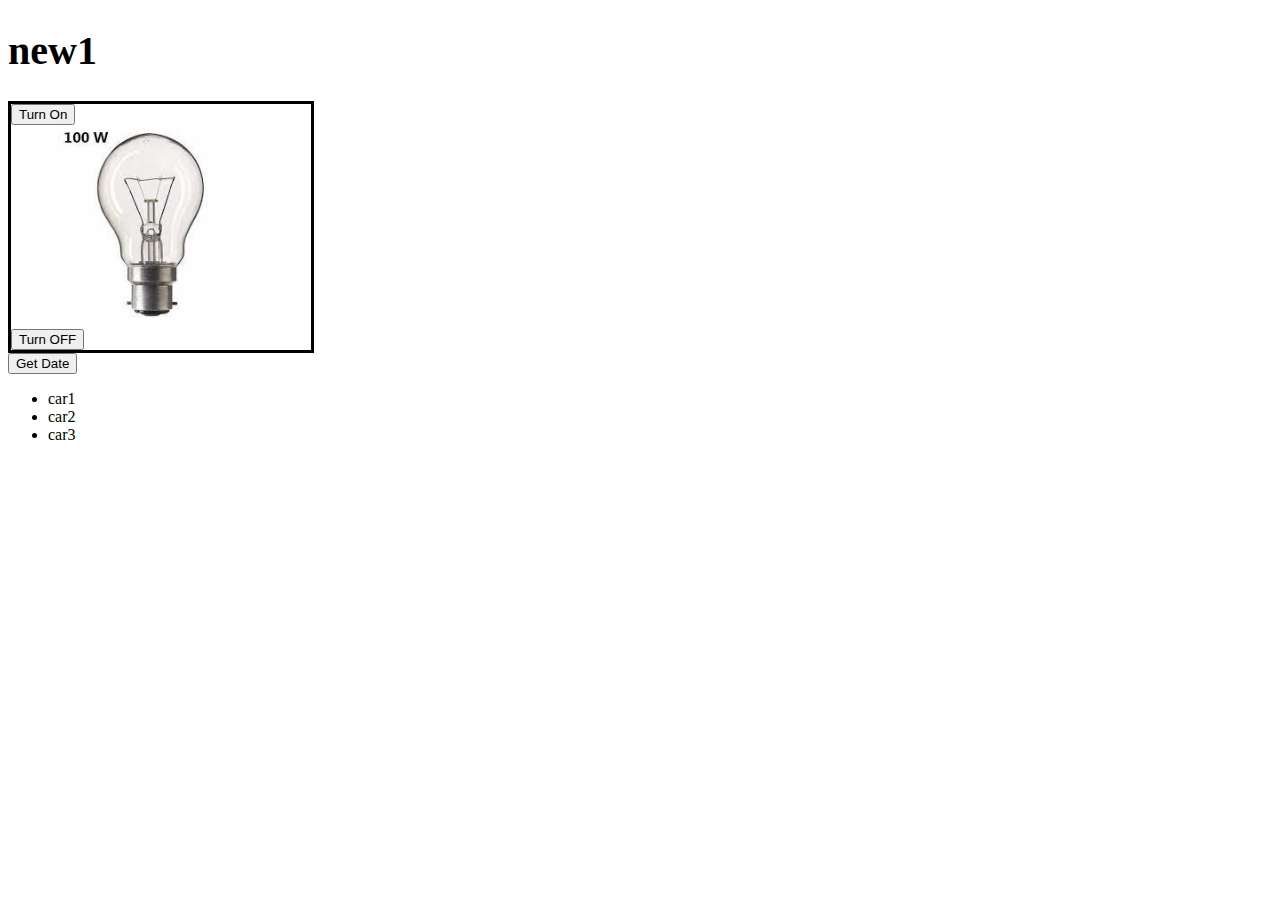
<file: javascript_w3_school/index.html>
<!DOCTYPE html>
<html lang="en">
<head>
    <title>js</title>
</head>
<body>
    <h1 id="txt">Hello</h1>

    <div class="bulb-example" style="margin-top:20px; width: 300px; border:solid">
        <button
        onclick="fun()"
        id="btn1">Turn On</button>
        <img style="margin-left: 40px; width:200px;" src="./images/on.jpeg" alt="" id="off">
        <!-- <img src="./images/off.webp" style="width:180px;" alt="" id="on"> -->

        <button onclick="funn2()">Turn OFF</button>
    </div>

    <button onclick="getDate()" id="dt">Get Date</button>
    <p id="dt1"></p>
</body>
<script src="./index.js"></script>

</html>
</file>
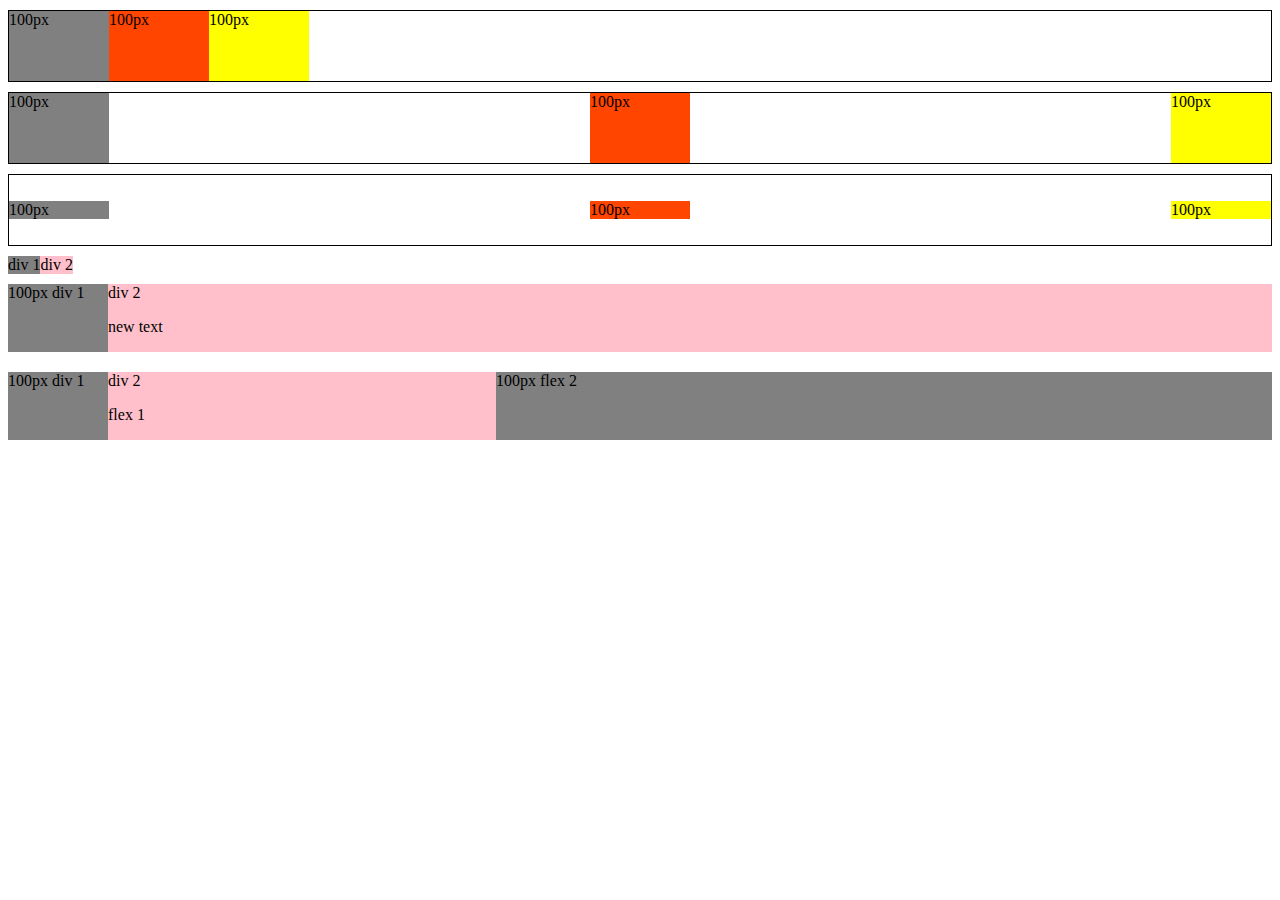
<file: flexbox.html>
<!DOCTYPE html>
<head>
    <style>
        .container {
            display: flex;
            flex-direction: row;
            margin-bottom: 10px;
        }

        .container1 {
            display: flex;
            flex-direction: row;
            margin-bottom: 20px;
        }

        .header {
            margin-top: 10px;
            margin-bottom: 10px;
            height: 70px;
            border:solid;
            border-width: 1px;
            display: flex;
            flex-direction: row;
            justify-content: start;
        }

        .header1 {
            margin-top: 10px;
            margin-bottom: 10px;
            height: 70px;
            border:solid;
            border-width: 1px;
            display: flex;
            flex-direction: row;
            justify-content: space-between;
        }

        .header2 {
            margin-top: 10px;
            margin-bottom: 10px;
            height: 70px;
            border:solid;
            border-width: 1px;
            display: flex;
            flex-direction: row;
            justify-content: space-between;
            align-items: center;
        }
    </style>
    <title>Flexbox Practise</title>
</head>
<body>

    <div class="header">

        <div style="background-color:grey; width:100px">100px</div>


        <div style="background-color:orangered; width:100px">100px</div>


        <div style="background-color:yellow;  width:100px">100px</div>

    </div>

    <div class="header1">

        <div style="background-color:grey; width:100px">100px</div>


        <div style="background-color:orangered; width:100px">100px</div>


        <div style="background-color:yellow;  width:100px">100px</div>

    </div>

    <div class="header2">

        <div style="background-color:grey; width:100px">100px</div>


        <div style="background-color:orangered; width:100px">100px</div>


        <div style="background-color:yellow;  width:100px">100px</div>

    </div>

    <div class="container">
        <div style="background-color:grey">div 1</div>
        <div style="background-color:pink">div 2</div>
    </div>

    <div class="container1">
        <div style="background-color:grey; width:100px">100px div 1</div>

        <div style="background-color:pink; flex: 1">div 2<p>
            new text
        </p></div>
        
    </div>

    <div class="container1">
        <div style="background-color:grey; width:100px">100px div 1</div>

        <div style="background-color:pink; flex: 1">div 2<p>
            flex 1
        </p></div>

        <div style="background-color:grey; width:100px; flex: 2">100px flex 2</div>
        
    </div>
    
</body>
</html>
</file>
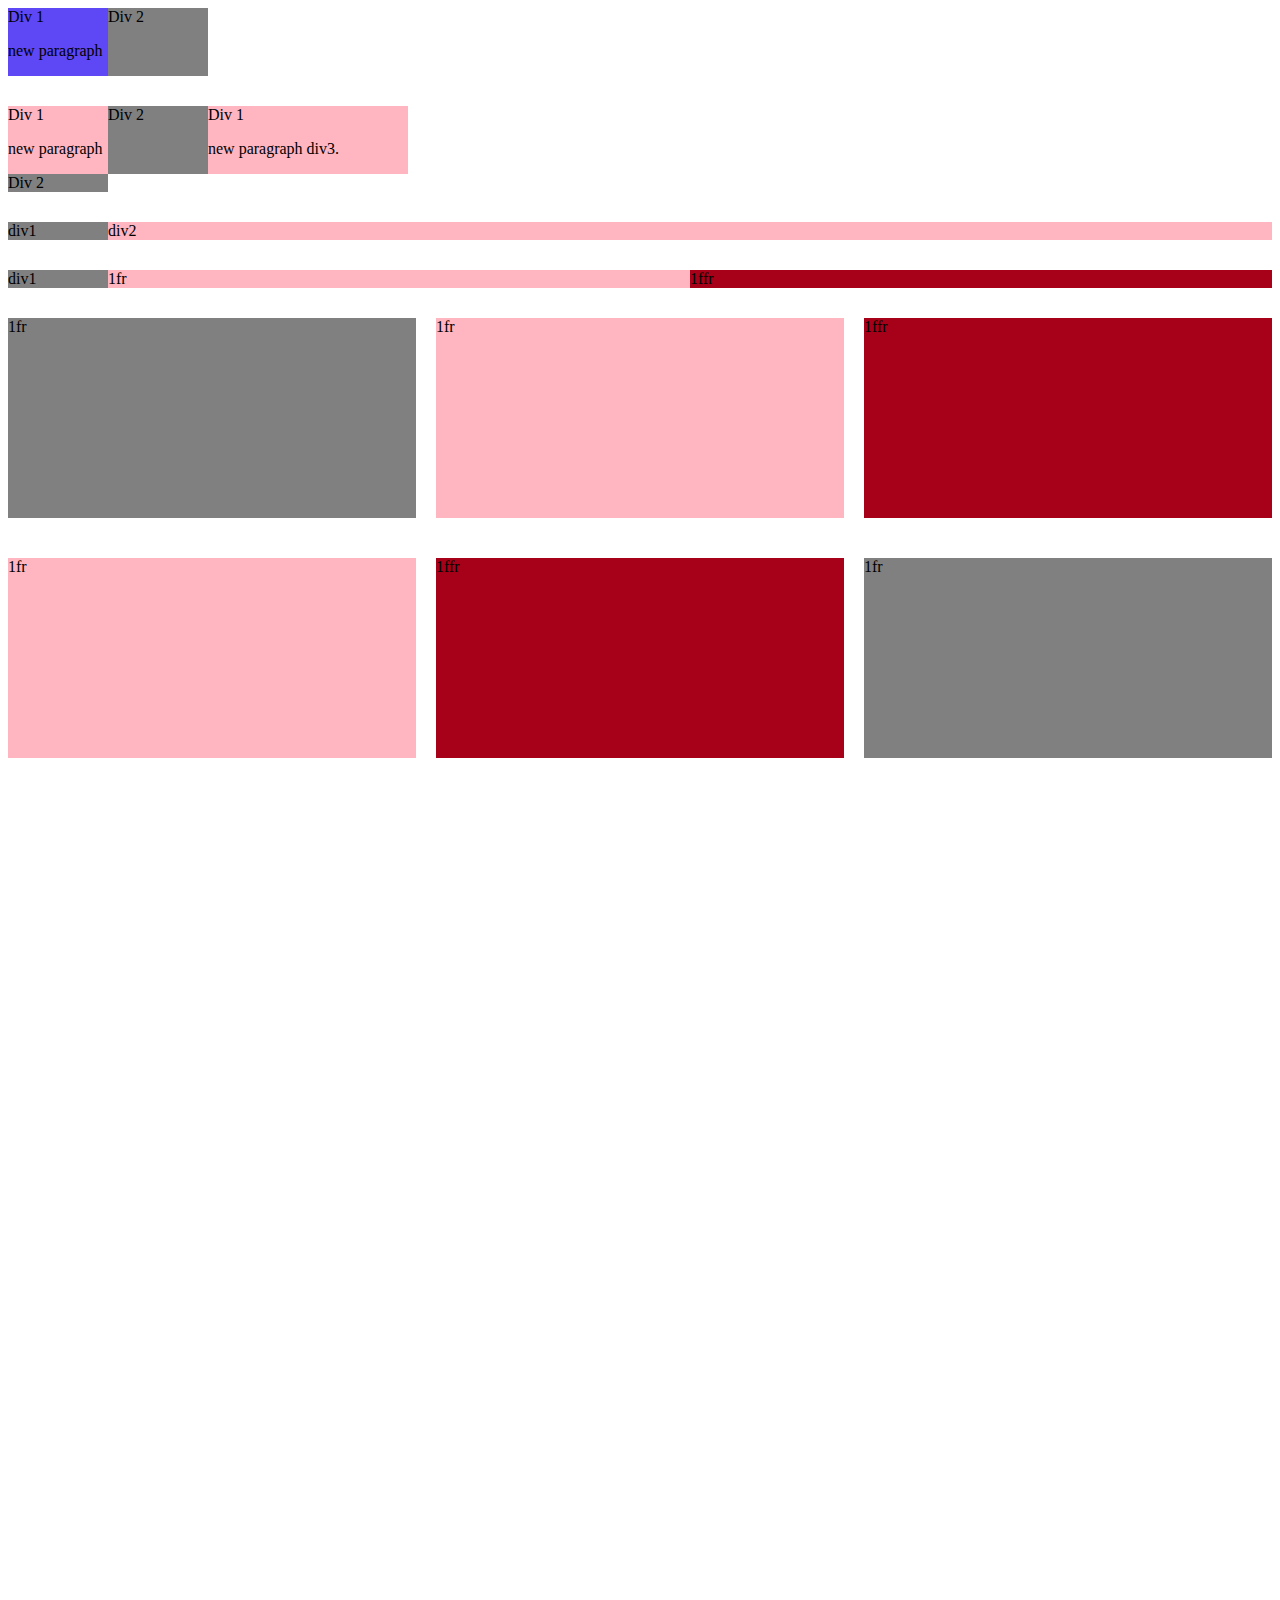
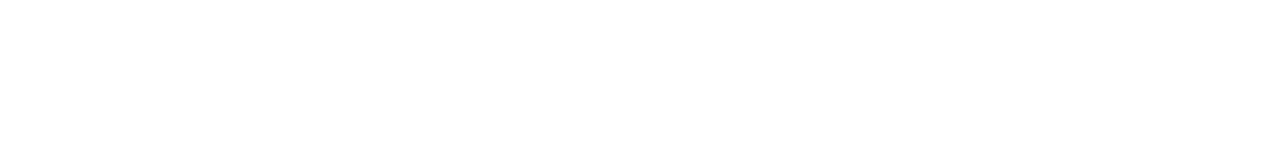
<file: grid.html>
<!DOCTYPE html>
<head>
    <title>Grid Practise</title>
    <style>

    </style>
</head>
<body style="padding-bottom:1000px">
    <div style="
        display:grid;
        grid-template-columns: 100px 100px;
    ">
        <div style="background-color:rgba(38, 7, 240, 0.741);">Div 1
            <p>
                new paragraph
            </p>
        </div>
        <div style="background-color: grey">Div 2</div>
    </div>

    <div style="
    margin-top: 30px;
    display:grid;
    grid-template-columns: 100px 100px 200px;
    ">
        <div style="background-color:lightpink;">Div 1
            <p>
                new paragraph
            </p>
        </div>
        <div style="background-color: grey">Div 2</div>
        <div style="background-color:lightpink;">Div 1
            <p>
                new paragraph div3.
            </p>
        </div>

        <div style="background-color: grey">Div 2</div>

    </div>

    <div style="
        display:grid;
        margin-top:30px;
        grid-template-columns: 100px 1fr;
    ">
        <div style="background-color:grey">div1</div>
        <div style="background-color:lightpink">div2</div>
    </div>

    <div style="
    display:grid;
    margin-top:30px;
    grid-template-columns: 100px 1fr 1fr;
    ">
        <div style="background-color:grey">div1</div>
        <div style="background-color:lightpink">1fr</div>
        <div style="background-color:rgb(167, 0, 25)">1ffr</div>
</div>


<div style="
    display:grid;
    margin-top:30px;
    grid-template-columns: 1fr 1fr 1fr;
    column-gap:20px;
    row-gap:40px;
    ">
        <div style="background-color:grey; height:200px;">1fr</div>
        <div style="background-color:lightpink; height:200px">1fr</div>
        <div style="background-color:rgb(167, 0, 25); height:200px">1ffr</div>
        <div style="background-color:lightpink; height:200px">1fr</div>
        <div style="background-color:rgb(167, 0, 25); height:200px">1ffr</div>
        <div style="background-color:grey; height:200px;">1fr</div>
</div>
</body>
</html>
</file>
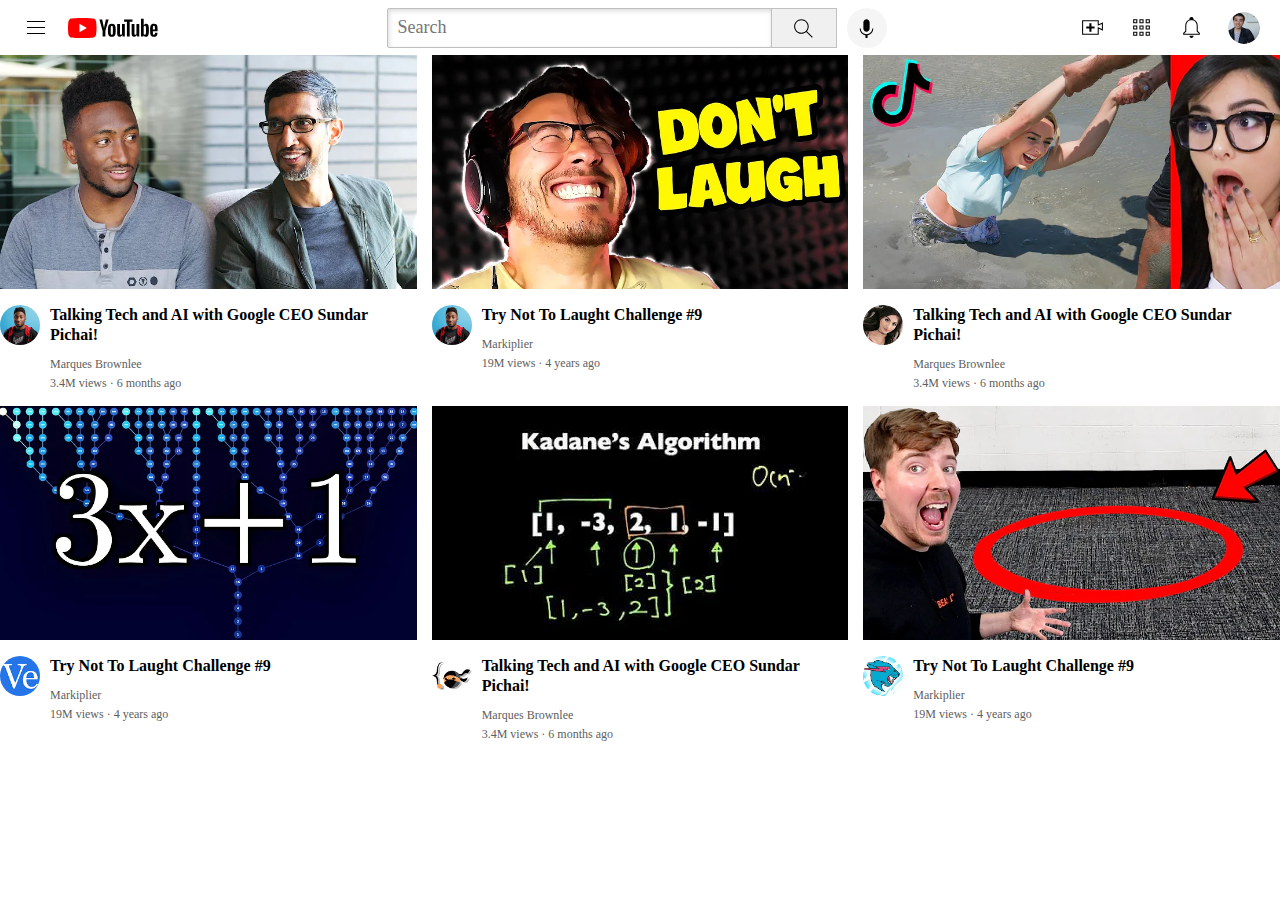
<file: youtube.html>
<!DOCTYPE html>
<html>
    <head>
        <title>Youtube</title>
        <link rel="stylesheet" href="yt.css">
        <link rel="stylesheet" href="header.css">
        <link rel="stylesheet" href="general.css">
        <link rel="preconnect" href="https://fonts.googleapis.com">
        <link rel="preconnect" href="https://fonts.gstatic.com" crossorigin>
        <link href="https://fonts.googleapis.com/css2?family=Roboto+Mono:wght@100;300&display=swap" rel="stylesheet">
    </head>
    <body>
        <div class="header">
            <div class="left-section">
                <img class="hamburger-logo" src="icons/hamburger-menu.svg">
                <img class="ytube-logo" src="icons/youtube-logo.svg">
            </div>
            <div class="middle-section">
                <input class="search-bar" type="text" placeholder="Search">
                <button class="search-btn">
                    <img class="search-icon" src="icons/search.svg">
                </button>
                <button  class="voice-search-btn">
                    <img class="voice-search-icon" src="icons/voice-search-icon.svg" alt="">
                </button>
            </div>
            <div class="right-section">
                <img class="upload-icon" src="icons/upload.svg">

                <img class="ytube-icon" src="icons/youtube-apps.svg">

                <img class="noti-icon" src="icons/notifications.svg">


                <img class="pro-icon" src="icons/my-channel.jpeg">
            </div>

        </div>

        <div class="video-grid">
            <div class="video-preview">
                <div class="thumbnail-row">
                    <img class="sundar" src="images/thumbnail-1.webp" alt="">
                </div>
                <div class="video-info-grid">
                    <div class="channel-pic">                
                        <img class="profile-pic" src="images/channel-1.jpeg">
                    </div>
                    <div class="video-info">
                        <p class="video-desc">
                            Talking Tech and AI with Google CEO Sundar Pichai!
                        </p>
                        <p class="video-author">
                            Marques Brownlee
                        </p>
                        <p class="video-stats">
                            3.4M views &#183 6 months ago
                        </p>
                    </div>
                  
                </div>
               
            </div>
    
            <div class="video-preview">
                <div class="thumbnail-row">
                    <img class="sundar" src="images/thumbnail-2.webp" alt="">
                </div>
    
                <div class="video-info-grid">
                    <div class="channel-pic">                
                        <img class="profile-pic" src="images/channel-1.jpeg">
                    </div>
                    <div class="video-info">
                        <p class="video-desc">
                            Try Not To Laught Challenge #9
                        </p>
                        <p class="video-author">
                            Markiplier
                        </p>
                        <p class="video-stats">
                            19M views &#183 4 years ago
                        </p>
                    </div>
                  
                </div>
            </div>
    
            <div class="video-preview">
                <div class="thumbnail-row">
                    <img class="sundar" src="images/thumbnail-3.webp" alt="">
                </div>
                <div class="video-info-grid">
                    <div class="channel-pic">                
                        <img class="profile-pic" src="images/channel-3.jpeg">
                    </div>
                    <div class="video-info">
                        <p class="video-desc">
                            Talking Tech and AI with Google CEO Sundar Pichai!
                        </p>
                        <p class="video-author">
                            Marques Brownlee
                        </p>
                        <p class="video-stats">
                            3.4M views &#183 6 months ago
                        </p>
                    </div>
                  
                </div>
               
            </div>
    
            <div class="video-preview">
                <div class="thumbnail-row">
                    <img class="sundar" src="images/thumbnail-4.webp" alt="">
                </div>
    
                <div class="video-info-grid">
                    <div class="channel-pic">                
                        <img class="profile-pic" src="images/channel-4.jpeg">
                    </div>
                    <div class="video-info">
                        <p class="video-desc">
                            Try Not To Laught Challenge #9
                        </p>
                        <p class="video-author">
                            Markiplier
                        </p>
                        <p class="video-stats">
                            19M views &#183 4 years ago
                        </p>
                    </div>
                  
                </div>
            </div>
    
            <div class="video-preview">
                <div class="thumbnail-row">
                    <img class="sundar" src="images/thumbnail-5.webp" alt="">
                </div>
                <div class="video-info-grid">
                    <div class="channel-pic">                
                        <img class="profile-pic" src="images/channel-5.jpeg">
                    </div>
                    <div class="video-info">
                        <p class="video-desc">
                            Talking Tech and AI with Google CEO Sundar Pichai!
                        </p>
                        <p class="video-author">
                            Marques Brownlee
                        </p>
                        <p class="video-stats">
                            3.4M views &#183 6 months ago
                        </p>
                    </div>
                  
                </div>
               
            </div>
    
            <div class="video-preview">
                <div class="thumbnail-row">
                    <img class="sundar" src="images/thumbnail-6.webp" alt="">
                </div>
    
                <div class="video-info-grid">
                    <div class="channel-pic">                
                        <img class="profile-pic" src="images/channel-6.jpeg">
                    </div>
                    <div class="video-info">
                        <p class="video-desc">
                            Try Not To Laught Challenge #9
                        </p>
                        <p class="video-author">
                            Markiplier
                        </p>
                        <p class="video-stats">
                            19M views &#183 4 years ago
                        </p>
                    </div>
                  
                </div>
            </div>
        </div>

        

       
    </body>
</html>
</file>
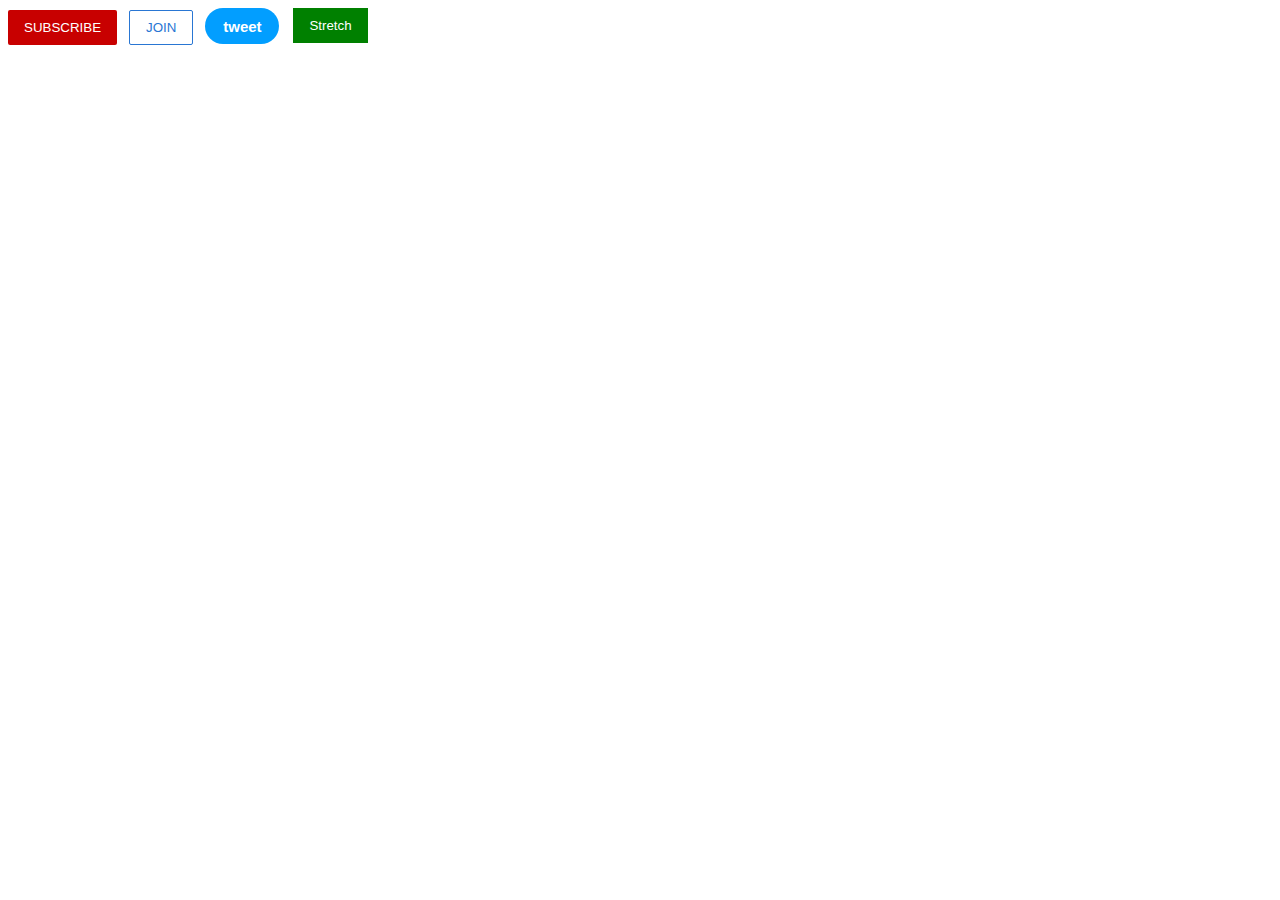
<file: intro/buttons.html>
<!DOCTYPE html>
<html>
    <head>
        <title>buttons</title>
        <link rel="stylesheet" href="styles/buttons.css">

    </head>
    <body>
        
        <button class="subscribe-btn">
            SUBSCRIBE
        </button>

        <button class="join-btn">
            JOIN
        </button>

        <button class="tweet-btn">
            tweet
        </button>

        <button class="stretch">
            Stretch
        </button>
    </body>
</html>
</file>
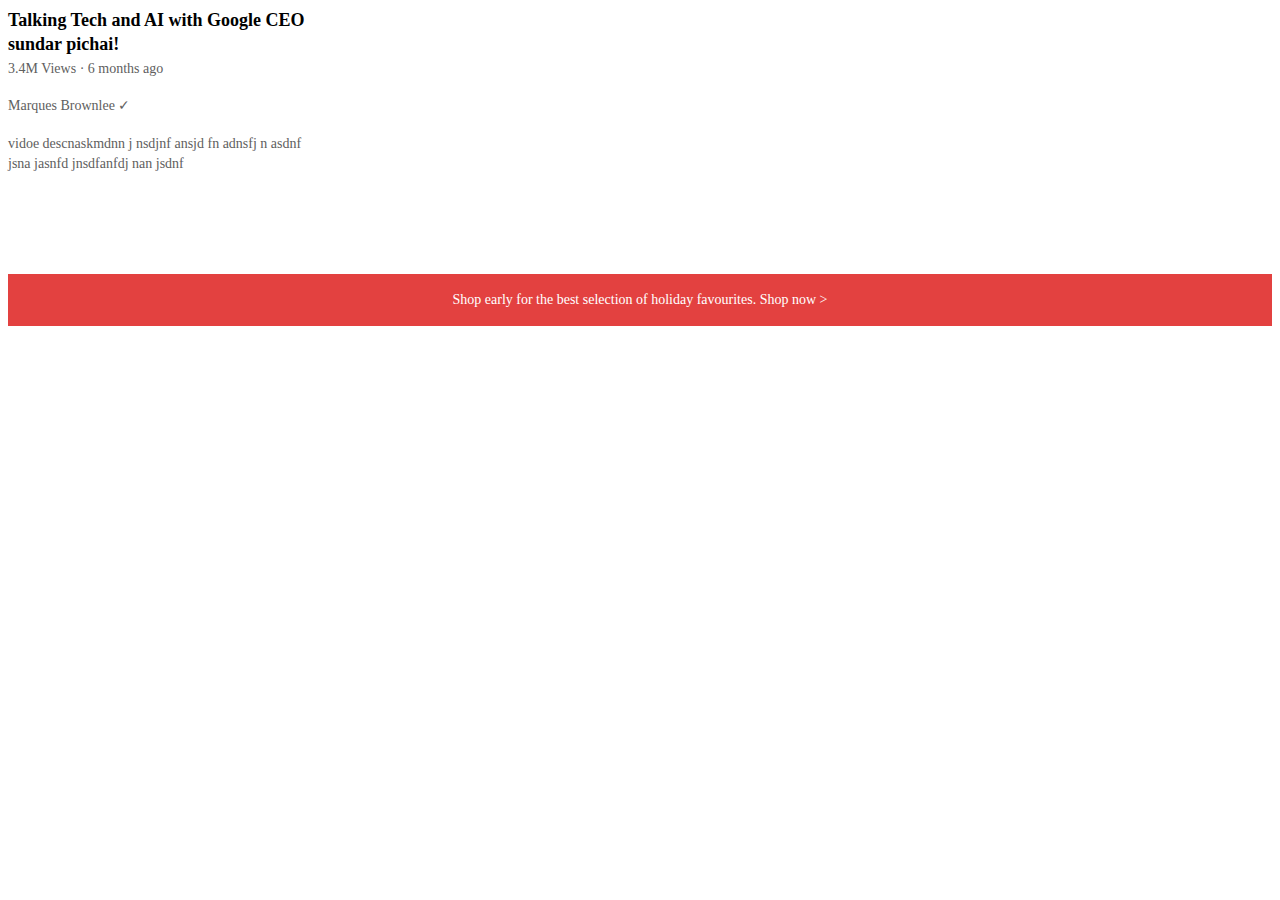
<file: intro/text.html>
<!DOCTYPE html>
<html>
    <head>
        <link rel="preconnect" href="https://fonts.googleapis.com">
        <link rel="preconnect" href="https://fonts.gstatic.com" crossorigin>
        <link href="https://fonts.googleapis.com/css2?family=Roboto+Mono:wght@100;300&display=swap" rel="stylesheet">
        <title>text</title>
        <link rel="stylesheet" href="styles/text.css">
    </head>
    <body>
        <p class="video-title">
            Talking Tech and AI with Google CEO sundar pichai!
        </p>
        
        <p class="video-stats">3.4M Views &#183; 6 months ago</p>
        
        <p class="video-author">Marques Brownlee &#10003</p>
        
        
        <p class="video-desc">vidoe descnaskmdnn j nsdjnf ansjd fn adnsfj n asdnf jsna jasnfd jnsdfanfdj nan jsdnf</p>
        
        
        <p class="apple">
            Shop early for the best selection of holiday favourites. <span class="apple-txt">Shop now</span> &#62;
        </p>
    </body>
</html>
</file>
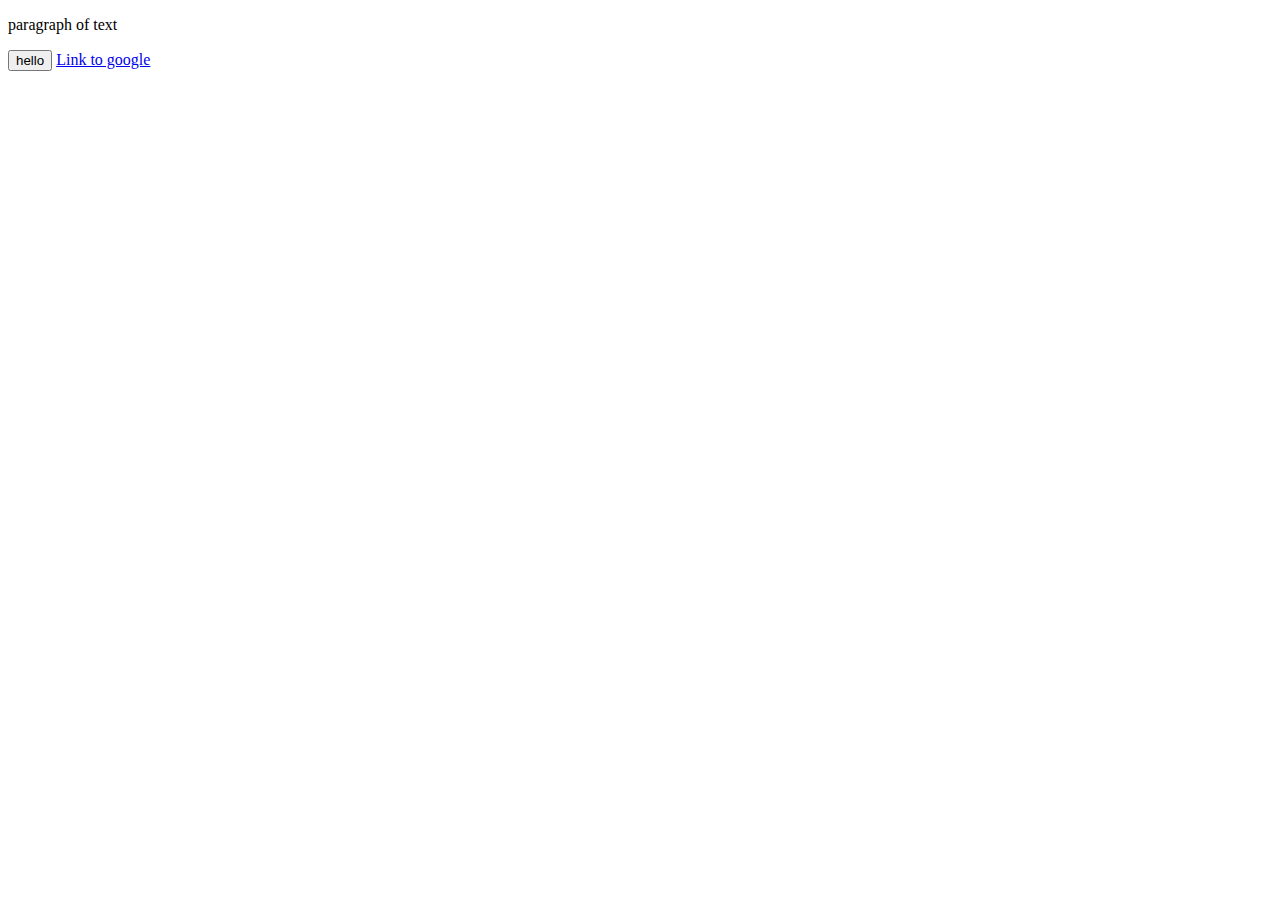
<file: intro/website.html>
<!DOCTYPE html>
<html>
    <head>
        <title>First Website</title>
    </head>

    <body>
        <p>
            paragraph of text
        </p>
        
        <button>
            hello
        </button>
        
        <a href="https://www.google.com/" target="_blank">
            Link to google
        </a>
    </body>
</html>
</file>
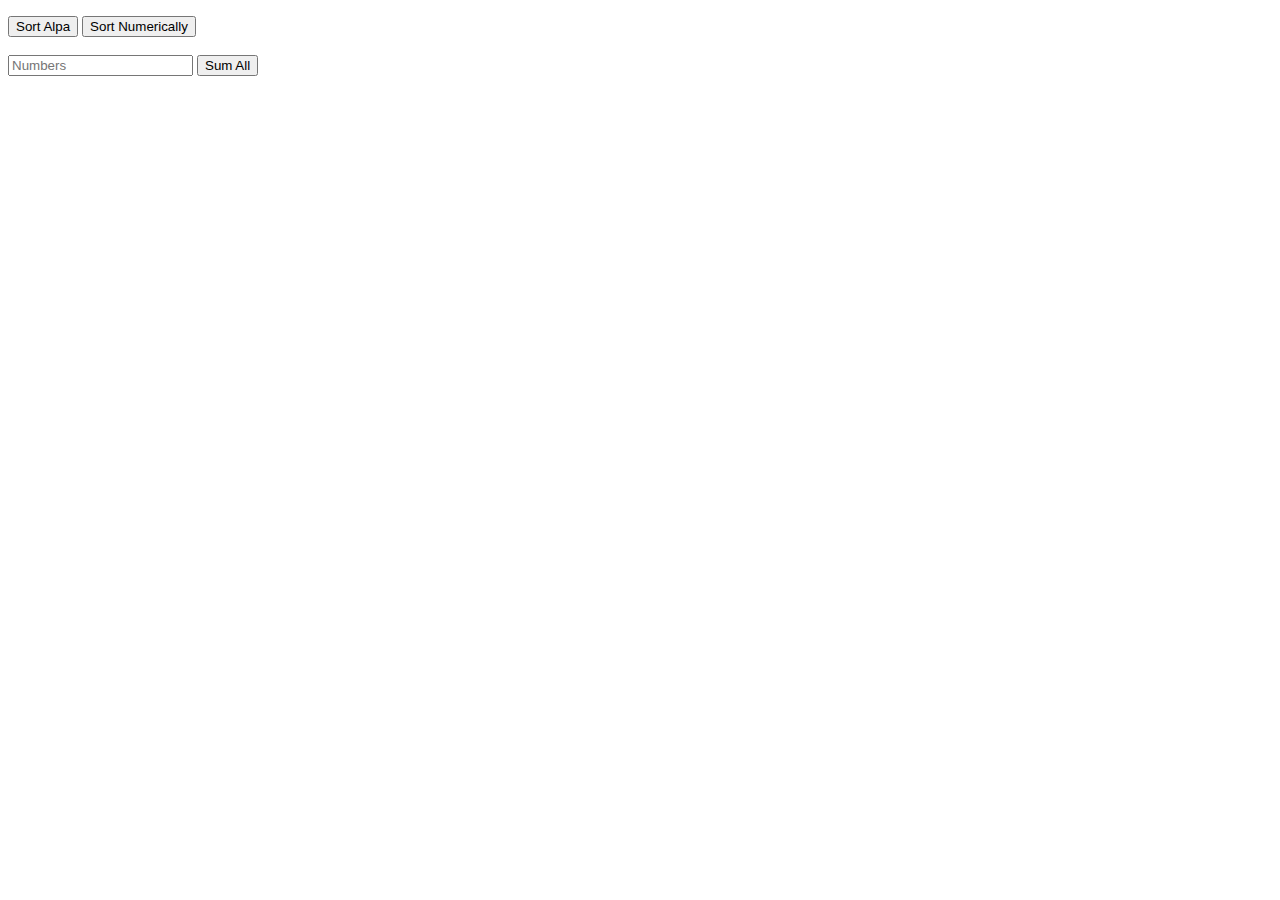
<file: javascript_w3_school/index2.html>
<!DOCTYPE html>
<html lang="en">
<head>
    <title>index2</title>
</head>
<body>
    <p id="arr"></p>
    <button id="btn1" onclick="fun()">Sort Alpa</button>
    <button id="btn2" onclick="fun2()">Sort Numerically</button>
    <br>
    <br>
    <input onkeyup="fun3()" type="text" name="" id="input1" placeholder="Numbers">
    <button onclick="fun4()" id="sum-btn">Sum All</button>

    <p id="api-info"></p>
</body>

<script>
    const arr = [40, 100, 1, 5, 25, 10]

    function fun(){
        arr.sort();
        document.getElementById("arr").innerHTML = arr;
    }

    function fun2(){
        arr.sort(function(a, b){return a - b});
        document.getElementById("arr").innerHTML = arr;
    }

    function fun3(){
        <!-- console.log([document.getElementById("input1").value]); -->
    }

    function fun4(){
        const tmp = document.getElementById("input1").value;
        const tmp_arr = tmp.split(', ');
        for(let i = 0;i<tmp_arr.length; i++){
            tmp_arr[i] = parseInt(tmp_arr[i]);
        }
        ans = tmp_arr.reduce(function(prev, val, idx, arr){return prev + val}, 0);
        console.log(ans);
        document.getElementById("sum-btn").innerHTML = ans;
    }
    // call back function
    function display(sum){
        console.log(sum);
    }

    function myCal(num1, num2, myCallBack){
        let tmp = num1 + num2;
        myCallBack(tmp);
    }
    myCal(2, 4, display);

    // setTimeout
    function myfun(){
        console.log("Display After 3 seconds");
    }
    setTimeout(myfun, 3000);

    /*setInterval(function(){
        console.log("This will be display after each 2seconds");
    }, 2000);*/

    // promise.
    let myPromise = new Promise(function(myResolve, myReject){
        let x = 1;
        if(x == 0){
            myResolve("OK");
        }else{
            myReject("Error");
        }
    });
    myPromise.then(
        function(value){display(value);},
        function(error){display(error);}
    );

    // example using promise;
    let Promise2 = new Promise(function(myResolve, myReject){
        setTimeout(function(){myResolve("Promise example")}, 3000);
    })
    Promise2.then(function(val){console.log(val)});

    let apiCall = new Promise(function(myResolve, myReject){
        let req = new XMLHttpRequest();
        req.open('GET', 'https://reqres.in/api/users');
        req.onload = function(){
            if(req.status == 200){
                myResolve(req.response);
            }else{
                myReject("Call Faild");
            }
        };
        req.send();
    });
    function display1(response){
        console.log(JSON.parse(response));
        let data = JSON.parse(response)["data"];
        let ans;
        for(let i =0;i<data.length; i++){
            let html = `<h3>`;
            for(key in data[i]){
                html+= `${key} = ${data[i][key]} `;
            }
            html += `</h3>`;
            ans += html;
        }
        document.getElementById("api-info").innerHTML = ans;
    }
    apiCall.then(function(val){display1(val);}, function(error){display(error);});

    // async await..
    async function myDisp(){
        let myProm = new Promise(function(resolve){
            setTimeout(function(){resolve("async functino after 3sec")},3000);
        });
        console.log(await myProm);
    }
    myDisp();
</script>
</html>
</file>
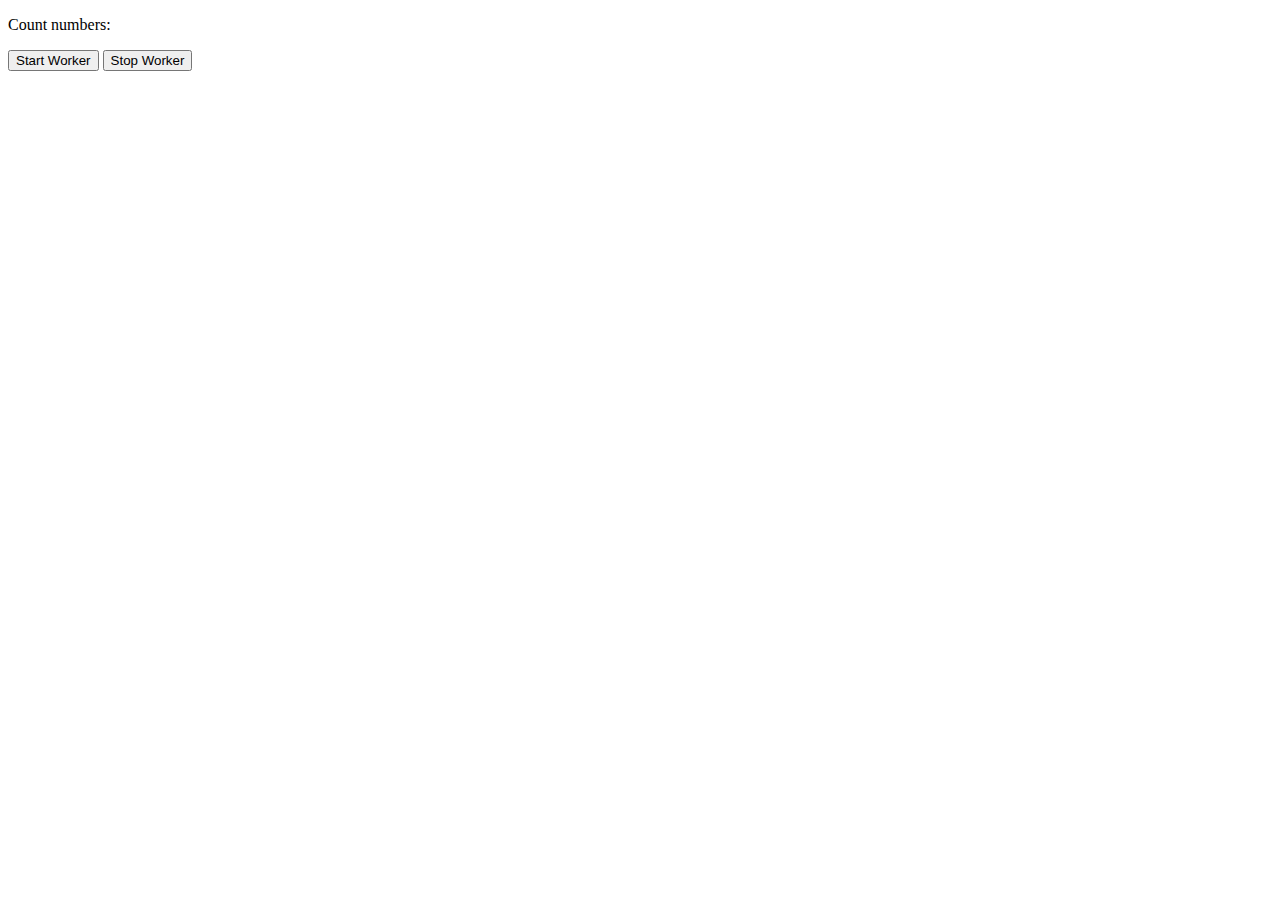
<file: javascript_w3_school/index3.html>
<!DOCTYPE html>
<html lang="en">
<head>

    <title>index3</title>

</head>
<body>
  
    <p>Count numbers: <output id="result"></output></p>
    <button onclick="startWorker()">Start Worker</button>
    <button onclick="stopWorker()">Stop Worker</button>
    
    <script>
        let w;
        
        function startWorker() {
        if (typeof(w) == "undefined") {
            w = new Worker("demo_workers.js");
        }
        w.onmessage = function(event) {
            document.getElementById("result").innerHTML = event.data;
        };
        }
        
        function stopWorker() {
        w.terminate();
        w = undefined;
        }
    </script>
</body>

</html>
</file>
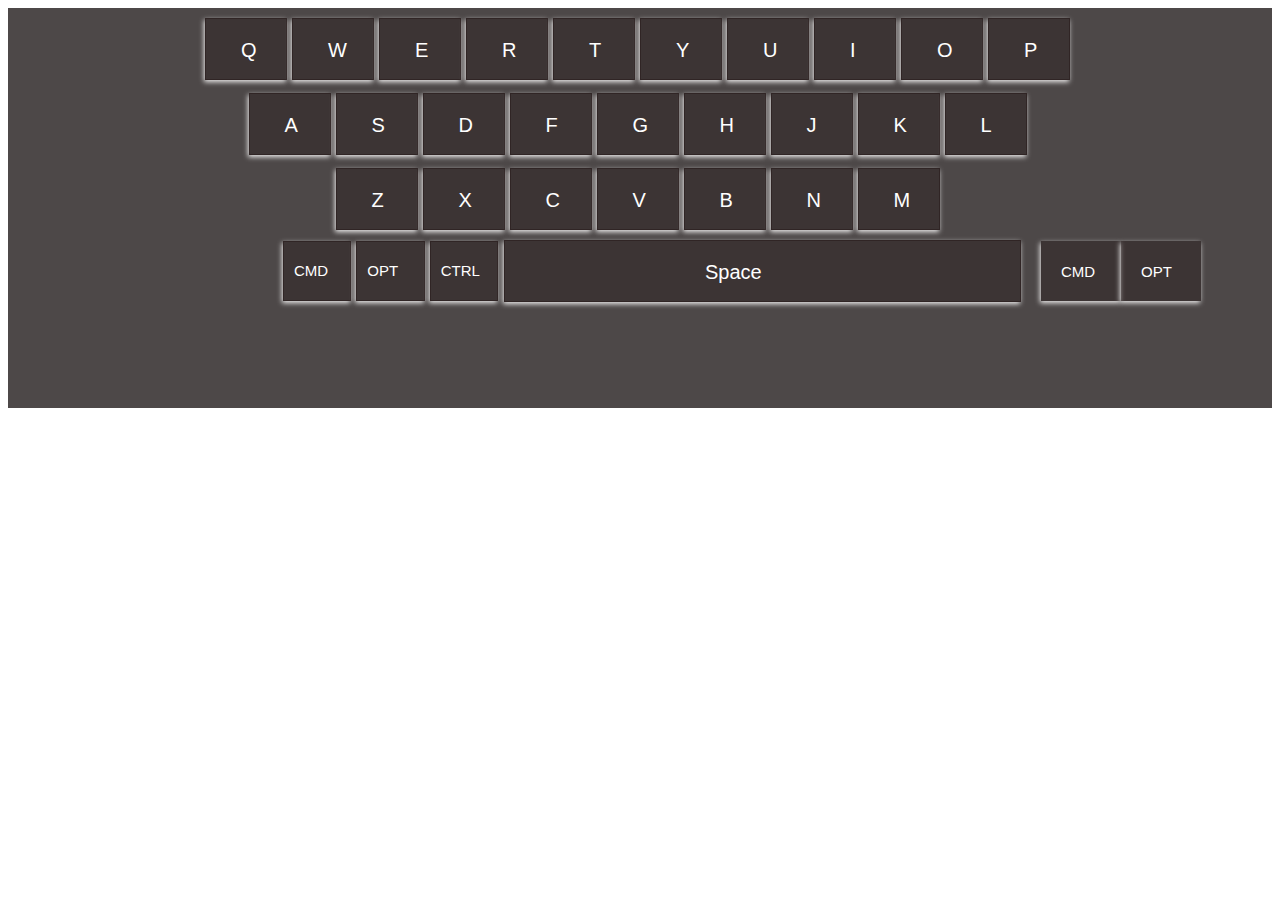
<file: typing_website/home.html>
<!DOCTYPE html>
<html>
    <head>
        <title>keyboard</title>
        <link rel="stylesheet" href="home.css">
    </head>
    <body>
        <div class="keyboard">
            <div class="row1">
                <div class="key"><p>Q</p></div>
                <div class="key"><p>W</p></div>
                <div class="key"><p>E</p></div>
                <div class="key"><p>R</p></div>
                <div class="key"><p>T</p></div>
                <div class="key"><p>Y</p></div>
                <div class="key"><p>U</p></div>
                <div class="key"><p>I</p></div>
                <div class="key"><p>O</p></div>
                <div class="key"><p>P</p></div>
            </div>
            <div class="row1">
                <div class="key"><p>A</p></div>
                <div class="key"><p>S</p></div>
                <div class="key"><p>D</p></div>
                <div class="key"><p>F</p></div>
                <div class="key"><p>G</p></div>
                <div class="key"><p>H</p></div>
                <div class="key"><p>J</p></div>
                <div class="key"><p>K</p></div>
                <div class="key"><p>L</p></div>
            </div>
            <div class="row1">
                <div class="key"><p>Z</p></div>
                <div class="key"><p>X</p></div>
                <div class="key"><p>C</p></div>
                <div class="key"><p>V</p></div>
                <div class="key"><p>B</p></div>
                <div class="key"><p>N</p></div>
                <div class="key"><p>M</p></div>
            </div>

            <div class="last-row">
                <div class="left">
                    <div class="key1"><span class="k1">CMD</span></div>
                    <div class="key1"><span class="k1">OPT</span></div>
                    <div class="key1"><span class="k1">CTRL</span></div>
                </div>
                <div class="middle">
                    <div class="space"><p class="sp">Space</p></div>
                </div>
                <div class="right">
                    <div class="key2"><span class="k2">CMD</span></div>
                    <div class="key2"><span class="k2">OPT</span></div>
                </div>

                
            </div>

           
        </div>
  
    </body>
</html>
</file>
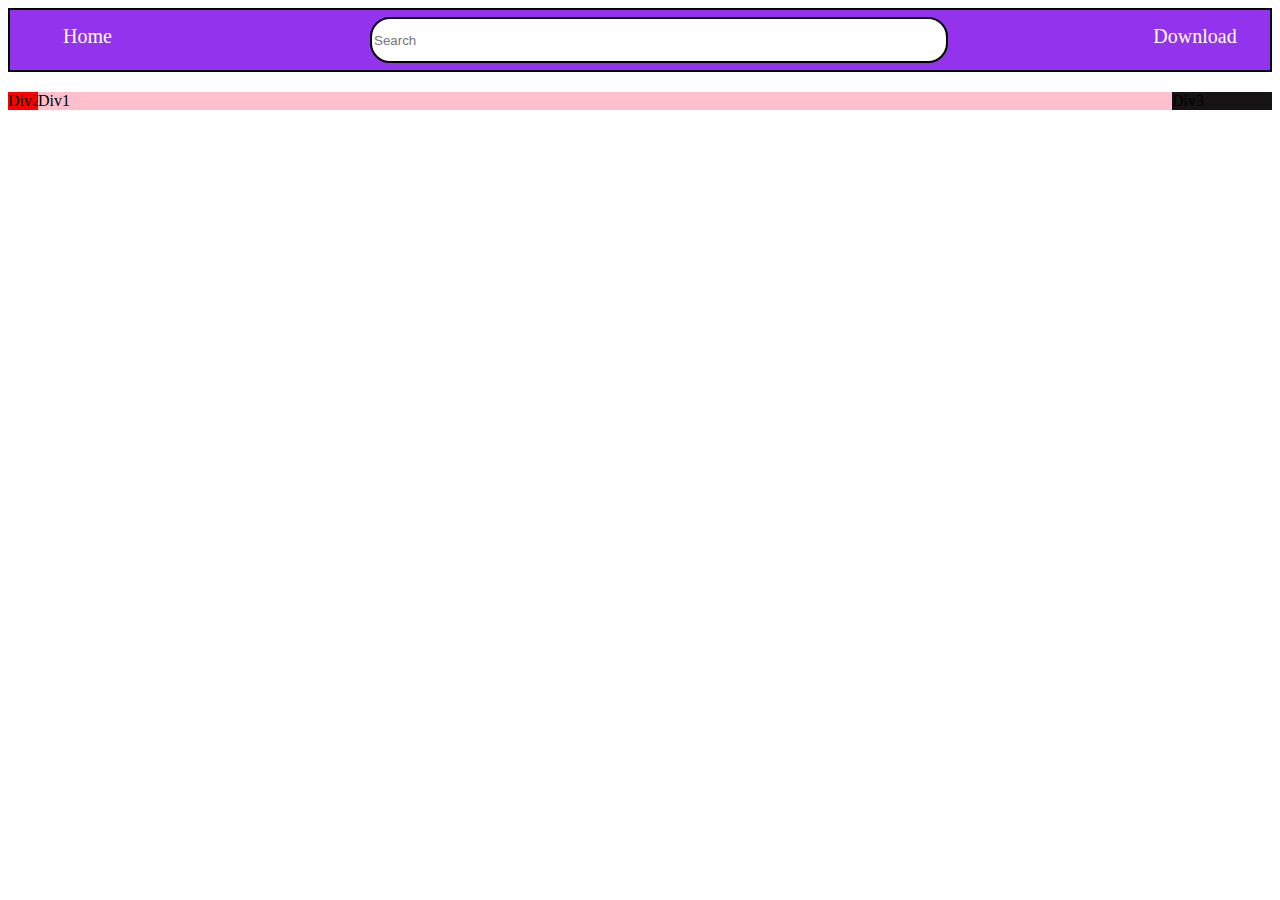
<file: exercise/html/flexbox.html>
<!DOCTYPE html>
<html lang="en">
<head>
    <title>FlexBox</title>
</head>
<body>
    <div style="
        background-color:rgb(147, 51, 237);
        display: flex;
        flex-direction: row;
        border-style: solid;
        border-width: 2px;
        border-color: black;
        height: 60px;
        justify-content: space-between;
    ">
    <div style="width:150px;">
        <p style="padding-left: 5px; margin:0;font-size:20px; text-align:center; margin-top: 15px; color:white">Home</p>
    </div>
    <div style="margin-left:100px; flex : 1; max-width: 600px; min-width:200px;">
        <input style="border-style:solid; border-width: 2px;border-color:black; border-radius: 20px; width:95%; height: 40px; margin-top:7px;" type="text" name="" id="" placeholder="Search">
    </div>
    <div style="text-align:center; width: 150px; margin-left: 40px;"><p style="margin-top:15px; font-size:20px; color:white">Download</p></div>
    </div>

    <div style="
        margin-top: 20px;   
        display: flex;
        flex-direction: row;
    ">
    <div style="width: 30px;background-color: red">Div2</div>
    <div style="flex: 1;background-color: pink">Div1</div>
  
    <div style="width: 100px;background-color: rgb(23, 18, 19)">Div3</div>
    </div>
</body>
</html>
</file>
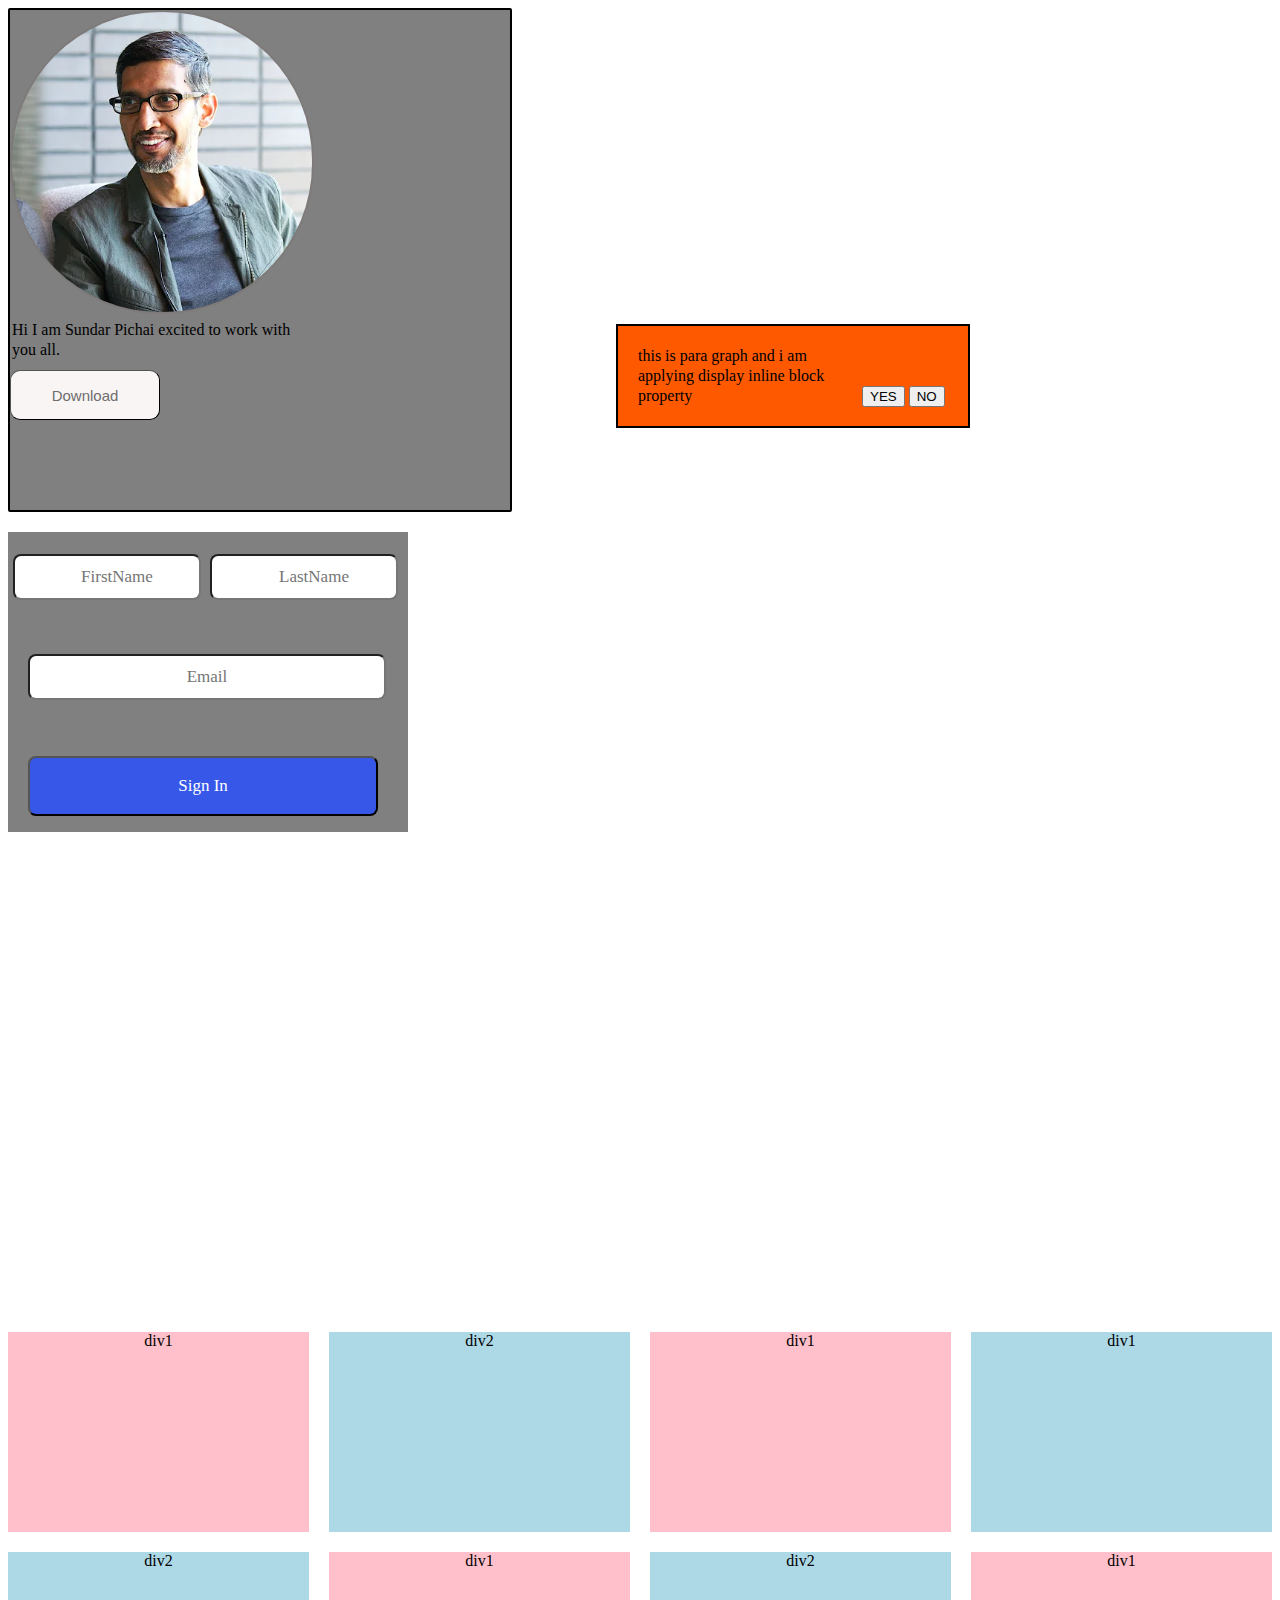
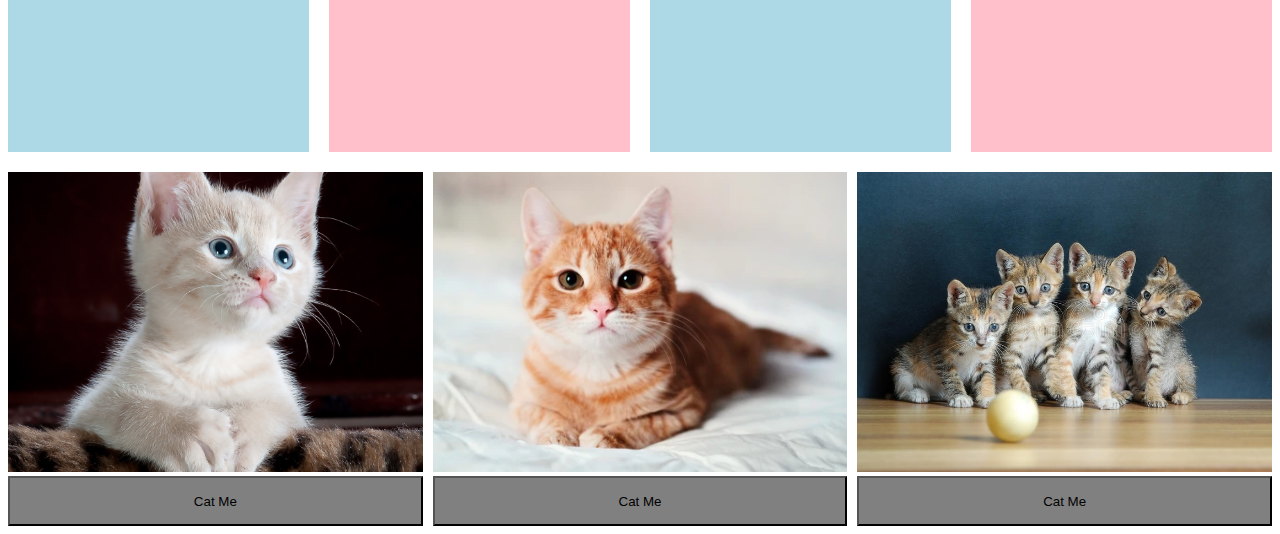
<file: exercise/html/home.html>
<!DOCTYPE html>
<html lang="en">
<head>
    <link rel="stylesheet" href="/exercise/css/home.css">
    <title>Exercise</title>
</head>
<body>
   
    <div class="img">
        <img class="image" src="../../images/thumbnail-1.webp">
        <p>
            Hi I am Sundar Pichai excited to work with you all.
        </p>
        <button class="btn">
            Download
        </button>
    </div>

    <div class="display1">
        <p class="text1">this is para graph and i am applying display inline block property</p>
        <button type="button" class="yes-btn">YES</button>
        <button type="button" class="no-btn">NO</button>

    </div>

    <div class="signup-form">
        <div class="top-section">
            <input class="top-btn" type="text" placeholder="FirstName">
            <input class="top-btn" type="text" name="" id="" placeholder="LastName">
        </div>
        <div class="mid-section">
            <input class="mid-btn" type="text" name="" id="" placeholder="Email">
        </div>
        <div class="bottom-section">
            <button class="signup-btn">
                Sign In
            </button>
        </div>
    </div>

    <div style="
        display:grid;
        grid-template-columns: 1fr 1fr 1fr 1fr;
        column-gap: 20px;
        row-gap:20px;
        text-align: center;
    ">
        <div style="align-items:centre; height:200px; background-color:pink;">div1</div>
        <div style="height:200px; background-color:lightblue;">div2</div>
        <div style="height:200px; background-color:pink;">div1</div>
        <div style="height:200px; background-color:lightblue;">div1</div>
        <div style="height:200px; background-color:lightblue;">div2</div>
        <div style="height:200px; background-color:pink;">div1</div>
        <div style="height:200px; background-color:lightblue;">div2</div>
        <div style="height:200px; background-color:pink;">div1</div>

    </div>

    <div class="cats" style="
        margin-top: 20px;
        display: grid;
        grid-template-columns: 1fr 1fr 1fr;
        column-gap: 10px;
    ">
        <div class="card" style="
        margin: 0px;
        ">
            <img style="height:300px; object-fit:cover; width:100%;" src="../images/cat1.jpeg" alt="">
            <button class="cat-btn">
                Cat Me
            </button>
        </div>
        <div class="card" style="margin: 0px;
        ">
            <img style="height:300px; object-fit:cover; width:100%;" src="../images/cat2.webp" alt="">
            <button class="cat-btn">
                Cat Me
            </button>
        </div>
        <div class="card" style="
        margin: 0px;
        ">
            <img style="height:300px; object-fit:cover; width:100%;" src="../images/cat3.jpeg" alt="">
            <button class="cat-btn">
                Cat Me
            </button>
          
        </div>
    </div>

</body>
</html>
</file>
<file: yt.css>
.sundar{
    width: 100%;
}



.video-desc{
    margin-top: 0;
    font-weight: bold;
    line-height: 20px;
    margin-bottom: 12px;
}

.video-preview{
}

.channel-pic{
    display: inline-block;
    width: 50px;
    vertical-align: top;
}

.video-info{
 }

.profile-pic{
    width: 40px;
    border-radius: 50px;
}

.thumbnail-row{
    margin-bottom: 12px;
}


.video-author{
    margin-bottom: 4px;
}
.video-author, .video-stats{
    font-size: 12px;
    color: rgb(96, 96, 96);
}

.video-info-grid{
    display: grid;
    grid-template-columns: 50px 1fr;
}

.video-grid{
    display: grid;
    grid-template-columns: 1fr 1fr 1fr;
    column-gap:15px;
    row-gap:15px;
}
</file>
<file: header.css>
.header{
    height:55px;
    display: flex;
    flex-direction: row;
    justify-content: space-between;
}

.left-section{
    display: flex;
    align-items: center;
}

.middle-section{
    flex: 1;
    margin-left:70px;
    margin-right: 35px;
    max-width: 500px;
    display: flex;
    align-items: center;
}

.right-section{
    width:180px;
    margin-right: 20px;
    display: flex;
    align-items: center;
    justify-content: space-between;
    flex-shrink: 0;
}

.hamburger-logo{
    height: 24px;
    margin-left: 24px;
    margin-right: 20px;
}

.ytube-logo{
    height: 20px;
}

.search-btn{
    height: 40px;
    width: 66px;
    background-color: rgb(240, 240, 240);
    border-width: 1px;
    border-style: solid;
    border-color: rgb(192, 192, 192);
    margin-left: -1px;
    margin-right: 10px;
}


.voice-search-btn{
    height: 40px;
    width:40px;
    border-radius: 20px;
    border:none;
    background-color: rgb(245, 245, 245);
}

.voice-search-icon{
    height: 25px;
    margin-top: 4px;
}

.search-bar{
    flex:1;
    height: 36px;
    padding-left: 10px;
    font-size: 16px;
    border-width: 1px;
    border-style: solid;
    border-color: rgb(192, 192, 192);
    border-radius: 2px;
    box-shadow: inset 1px 2px 5px rgba(0, 0,0, 0.15);
    width: 0;
}

.search-bar::placeholder{
    font-family: Roboto;
    font-size: 18px;
}

.search-icon{
    height: 25px;
    margin-top: 4px;
}


.upload-icon{
    height: 25px;
}

.ytube-icon{
    height: 25px;
}
.noti-icon{
    height: 25px;
}


.pro-icon{
    height: 32px;
    border-radius: 16px;
}
</file>
<file: general.css>
p{
    font-family: Roboto;
    margin-top: 0;
    margin-bottom: 0;
}


body{
    margin: 0;
}
</file>
<file: intro/styles/buttons.css>
.subscribe-btn {
    background-color: rgb(200, 0, 0);
    color: white;
    border: none;
    padding-top: 10px;
    padding-bottom: 10px;
    padding-left: 16px;
    padding-right: 16px;
    border-radius: 2px;
    cursor: pointer;
    margin-right: 8px;
    transition: opacity 0.15s;
} 


.subscribe-btn:hover{
    opacity: 0.8;
}

.subscribe-btn:active{
    opacity: 0.4;
}

.join-btn {
    background-color: white;
    border-color: rgb(41, 118, 211);
    border-style: solid;
    border-width: 1px;
    color: rgb(41, 118, 211);
    padding-top: 9px;
    padding-bottom: 9px;
    padding-left: 16px;
    padding-right: 16px;
    border-radius: 2px;
    cursor: pointer;
    transition: background-color 1s,
    color 1s;
}
.join-btn:hover{
    background-color: rgb(41, 118, 211);
    color:white;
}

.join-btn:active{
    opacity: 0.6;
}

.tweet-btn {
    background-color: rgb(2, 158, 255);
    color: white;
    border: none;
    height: 36px;
    width: 74px;
    border-radius: 18px;
    font-weight: bold;
    font-size: 15px;
    cursor: pointer;
    margin-left: 8px;
    transition: box-shadow 0.15s;
}
.tweet-btn:hover{
    box-shadow: 5px 5px 10px rgba(0, 0,0, 0.15);
}

.stretch{
    background-color: green;
    color: white;
    padding-top: 10px;
    padding-bottom: 10px;
    padding-left: 16px;
    padding-right: 16px;
    border:none;
    margin-left: 10px;
    cursor: pointer;
    vertical-align: top;
    transition:0.3s;
}
.stretch:hover{
    background-color: red;
    padding-top: 20px;
    padding-bottom: 20px;
    padding-left: 26px;
    padding-right: 26px;
    font-size: 20px;
}
</file>
<file: intro/styles/text.css>
p{
    font-family: Roboto;
    margin-top: 0;
    margin-bottom: 0;
}
.video-title{
    font-weight: bold;
    font-size: 18px;
    width: 300px;
    line-height: 24px;
    margin-bottom: 5px;
}

.video-stats{
    font-size: 14px;
    color:rgb(96, 96,96);
    margin-bottom: 20px;s
}

.video-author{
    color: rgb(96, 96, 96);
    font-size: 14px;
    margin-bottom: 20px;
}

.video-desc{
    font-size: 14px;
    color: rgb(96, 96, 96);
    width: 300px;
    line-height: 20px;
    margin-bottom: 100px;
}

.apple{
    margin-bottom: 50px;
    font-size: 14px;
    background-color: rgb(227, 65, 64);
    color: white;
    text-align: center;
    padding-top:18px;
    padding-bottom:18px;
}
.apple-txt{
    cursor: pointer;
    transition: text-decoration 0.5s;
}

.apple-txt:hover{
    text-decoration: underline;
}
</file>
<file: typing_website/home.css>
.keyboard{
    height:400px;
    /* width: 500px; */
    background-color: rgb(77, 72, 72);
}

p{
    margin:0;
    padding-left: 35px;
    padding-top: 20px;
    font-size: 20px;
    color: white;
    font-family: Arial, Helvetica, sans-serif;
}
/* .row1{
    background-color: black;
    display:grid;
    grid-template-columns: 1fr 1fr 1fr 1fr 1fr 1fr 1fr 1fr 1fr 0px;
    column-gap:0px;
    width: 800px;

} */

.key{
    margin-top: 10px;
    height: 60px;
    width: 80px;
    border: solid;
    margin-right: 5px;
    border-width: 1px;
    border-color: rgba(17, 0, 0, 0.276);;
    box-shadow:-1px 2px 5px  rgba(255, 255, 255, 0.9);
    background-color: rgba(17, 0, 0, 0.276);

} 

.row1{
    justify-content: center;
    margin-top:3px;
    display: flex;
    flex-direction: row;
    flex-shrink: 0;
}
.sp{
    padding-left:200px;
}

.space{
    /* margin-left: 80px; */
    height: 60px;
    width: 515px;
    border: solid;
    border-width: 1px;
    border-color: rgba(17, 0, 0, 0.276);;
    box-shadow:-1px 2px 5px  rgba(255, 255, 255, 0.9);
    background-color: rgba(17, 0, 0, 0.276);
}

.k1{
    font-size: 15px;
    color: white;
    font-family: Arial, Helvetica, sans-serif;
}

.key1{
    padding-left: 10px;
    padding-top: 20px;
    width: 120px;
    border: solid;
    margin-right: 5px;
    border-width: 1px;
    border-color: rgba(17, 0, 0, 0.276);;
    box-shadow:-1px 2px 5px  rgba(255, 255, 255, 0.9);
    background-color: rgba(17, 0, 0, 0.276);

} 

.left{
    /* background-color: cyan; */
    width: 220px;
    height: 60px;
    display: flex;
    margin-left: 275px;
}

.right{
    /* background-color:red; */
    display: flex;
    height: 60px;
    align-items: center;
    
}

.k2{
    font-size: 15px;
    color: white;
    font-family: Arial, Helvetica, sans-serif;
    padding-left: 20px;
}

.key2{
    height: 100%;
    width: 80px;
    display: flex;
    align-items: center;
    border-width: 1px;
    border-color: rgba(17, 0, 0, 0.276);;
    box-shadow:-1px 2px 5px  rgba(255, 255, 255, 0.9);
    background-color: rgba(17, 0, 0, 0.276);

} 

.middle{
    margin-left: 1px;
    margin-right: 20px;
}
.last-row{
    display: flex;
    margin-top: 10px;
    margin-right: 10px;
    align-items: center;
}
</file>
<file: exercise/css/home.css>
.btn{
    margin: 0px;
    margin-top: 10px;
    display: inline-block;
    padding: 2px 6px;
    width: 150px;
    height: 50px;
    background-color: rgb(249, 245, 245);
    border-radius: 10px;
    border-width: 1px;
    cursor: pointer;
    transition: 0.3s;
    font-size: 15px;
    /* margin: 0px; */
    font-family: Arial, Helvetica, sans-serif;
    color: rgb(111, 109, 109);

}

.btn:hover{
    background-color:rgb(56, 53, 53);
    color: white;
    box-shadow: -3px -2px 10px  rgb(35, 34, 34);
    border-color: rgb(35, 34, 34);
    width: 250px;
}

.img{
    /* margin-top:200px;
    margin-left: 200px; */
    border-radius: 2px;
    border: 2px solid;
    width: 500px;
    height: 500px;
    display: inline-block;
    background-color: grey;
}

.image{
    width: 300px;
    height: 300px;
    object-fit: cover;
    object-position: right;
    border: 2px solid;
    border-color: rgb(127, 122, 122);
    background-color: rgb(127, 122, 122);
    border-radius: 150px;
    transition: 0.3s;
}
.image:hover{
    box-shadow: -2px 0px 50px rgb(222, 125, 40);
}

p{
    margin: 0px;
    margin-top: 2px;
    width: 300px;
    line-height: 20px;
    margin-left: 2px
}
p:hover{
    text-decoration: underline;
    cursor: pointer;
    color: rgb(0, 255, 17);
}

.display1{
    display: inline-block;
    background-color: rgb(255, 89, 0);
    width: 350px;
    margin-left: 100px;
    border-color: black;
    border: solid;
    border-width: 2px;
    
}

.text1{
    padding: 20px;
    width: 200px;
    margin: 0px;
    display: inline-block;
}
.yes-btn, .no-btn{
    display: inline-block;
}


.signup-form{
    background-color:grey;
    width: 400px;
    height: 300px;
    margin-top: 20px;
    margin-bottom: 500px;
}

.top-section{
    /* background-color: black; */
    position: absolute;
    margin-top: 2px;
    display: block;
    width: 400px;
    height: 100px;
}

.top-btn{
    width: 180px;
    height: 40px;
    display: inline-block;
    margin-top: 20px;
    margin-left: 5px;
    border-radius: 8px;
    text-indent: 20px;
}
.top-btn::placeholder{
    font-family:'Times New Roman', Times, serif;
    font-size: 17px;
    text-align: center;

}

.mid-section{
    position: absolute;
    /* background-color: blue; */
    width: 400px;
    height:100px;
    margin-top: 102px;
}
.mid-btn{
    width: 350px;
    margin-left: 20px;
    margin-top: 20px;
    border-radius: 8px;
    height: 40px;
}
.mid-btn::placeholder{
    font-family:'Times New Roman', Times, serif;
    font-size: 17px;
    text-align: center;
}

.bottom-section{
    position: absolute;
    width: 400px;
    height: 100px;
    margin-top: 204px;
}

.signup-btn{
    width: 350px;
    margin-left: 20px;
    margin-top: 20px;
    border-radius: 8px;
    height: 60px;
    background-color: rgb(54, 87, 232);   
    font-family:'Times New Roman', Times, serif;
    font-size: 17px;
    text-align: center;
    color: white;
    cursor: pointer;
    transition: 0.5s;
}

.signup-btn:hover{
    background-color: rgb(78, 99, 193); ;
}


.cat-btn{
    width: 100%;
    height: 50px;
    background-color: grey;
    margin: 0px;
}
</file>
